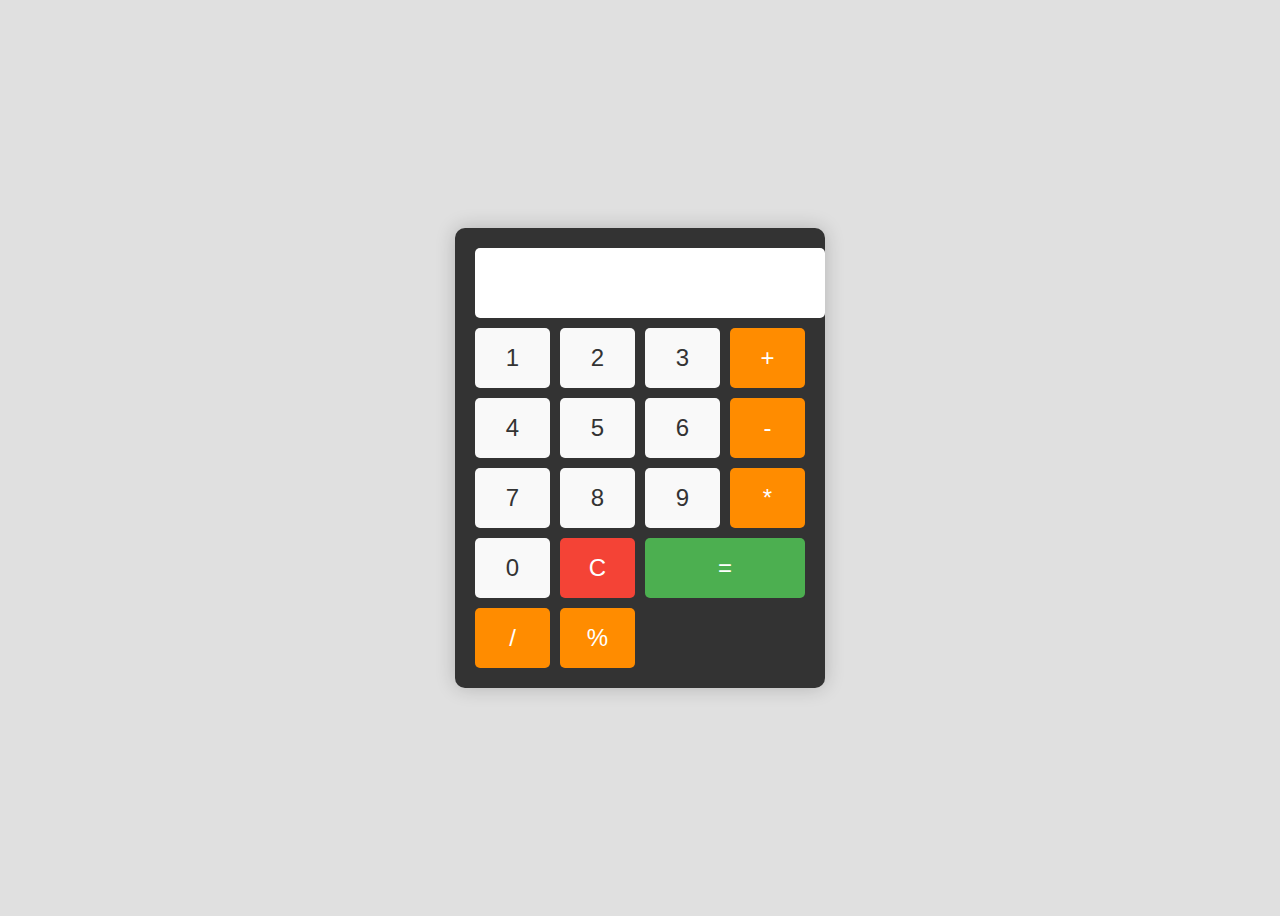
<file: internpedia/calculator/index.html>
<!DOCTYPE html>
<html lang="en">
<head>
    <meta charset="UTF-8">
    <meta name="viewport" content="width=device-width, initial-scale=1.0">
    <title>Calculator</title>
    <link rel="stylesheet" href="index.css">
</head>
<body>
    <div class="calculator">
        <input type="text" id="display" disabled>
        <div class="buttons">
            <button onclick="appendNumber('1')">1</button>
            <button onclick="appendNumber('2')">2</button>
            <button onclick="appendNumber('3')">3</button>
            <button class="operator" onclick="setOperation('+')">+</button>
            <button onclick="appendNumber('4')">4</button>
            <button onclick="appendNumber('5')">5</button>
            <button onclick="appendNumber('6')">6</button>
            <button class="operator" onclick="setOperation('-')">-</button>
            <button onclick="appendNumber('7')">7</button>
            <button onclick="appendNumber('8')">8</button>
            <button onclick="appendNumber('9')">9</button>
            <button class="operator" onclick="setOperation('*')">*</button>
            <button onclick="appendNumber('0')">0</button>
            <button class="clear" onclick="clearDisplay()">C</button>
            <button class="equals" onclick="calculate()">=</button>
            <button class="operator" onclick="setOperation('/')">/</button>
            <button class="operator" onclick="setOperation('%')">%</button>
        </div>
    </div>
    <script src="index.js"></script>
</body>
</html>
</file>
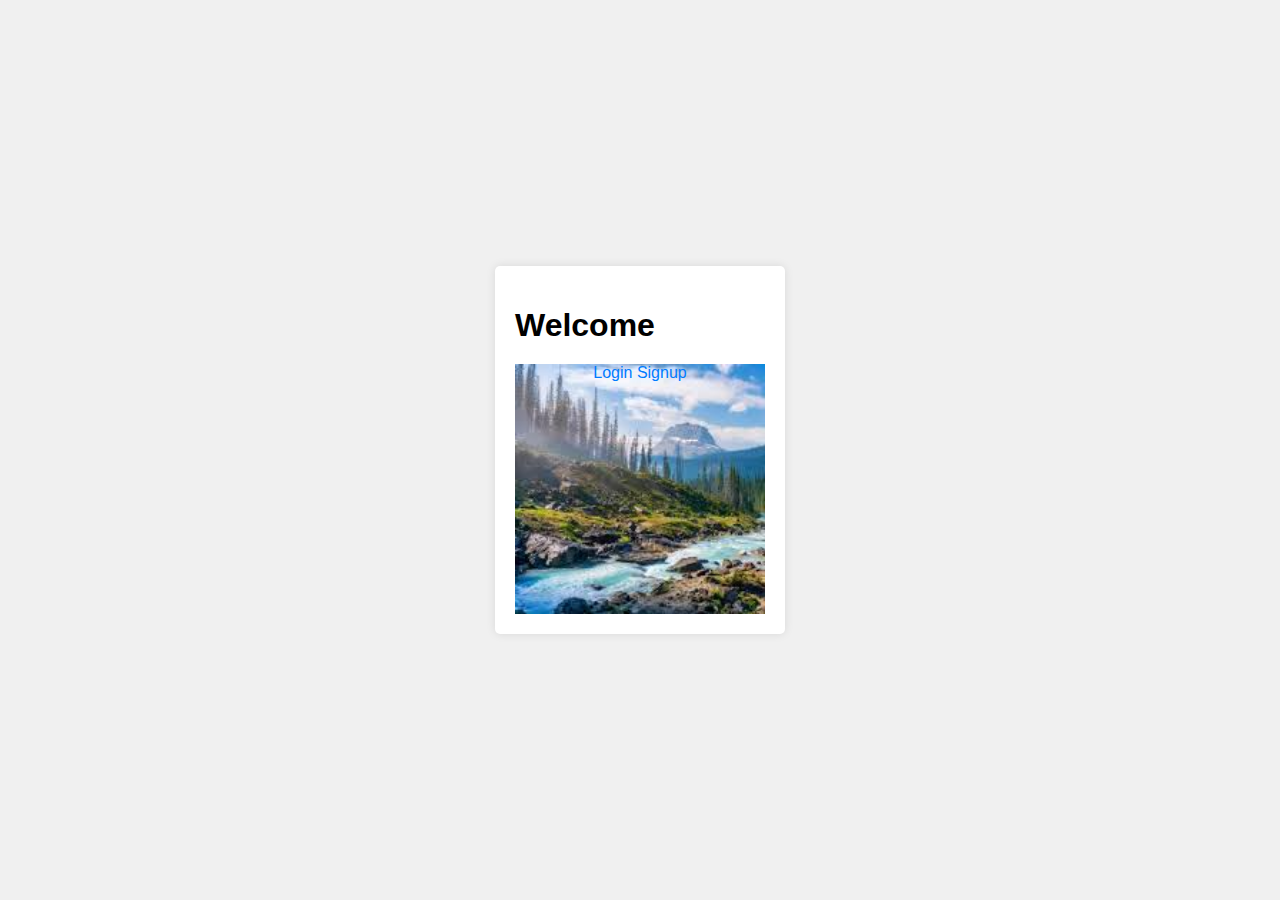
<file: internpedia/loginpage/index.html>
<!DOCTYPE html>
<html lang="en">
<head>
    <meta charset="UTF-8">
    <meta name="viewport" content="width=device-width, initial-scale=1.0">
    <title>Main Page</title>
    <link rel="stylesheet" href="login.css">
</head>
<body>
    <div class="container">
        <h1>Welcome</h1>
    
        <div class="links">
            <a href="login.html">Login</a>
            <a href="signup.html">Signup</a>
        </div>
    </div>
</body>
</html>
</file>
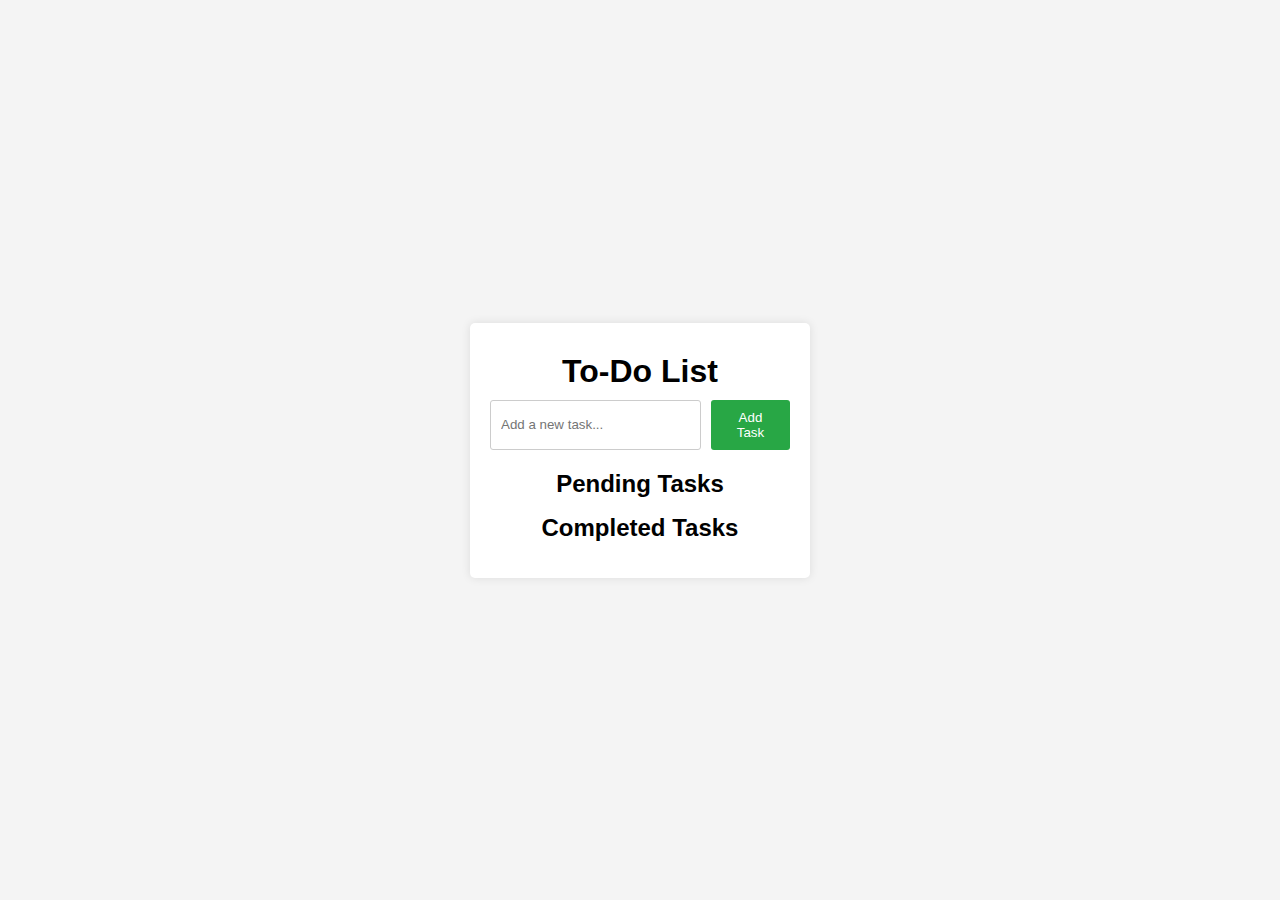
<file: internpedia/todolist/index.html>
<!DOCTYPE html>
<html lang="en">
<head>
    <meta charset="UTF-8">
    <meta name="viewport" content="width=device-width, initial-scale=1.0">
    <title>Simple To-Do List</title>
    <link rel="stylesheet" href="index.css">
</head>
<body>
    <div class="container">
        <h1>To-Do List</h1>
        <div class="input-group">
            <input type="text" id="new-task" placeholder="Add a new task...">
            <button onclick="addTask()">Add Task</button>
        </div>
        <h2>Pending Tasks</h2>
        <ul id="pending-tasks" class="task-list"></ul>
        <h2>Completed Tasks</h2>
        <ul id="completed-tasks" class="task-list"></ul>
    </div>
    <script src="index.js"></script>
</body>
</html>
</file>
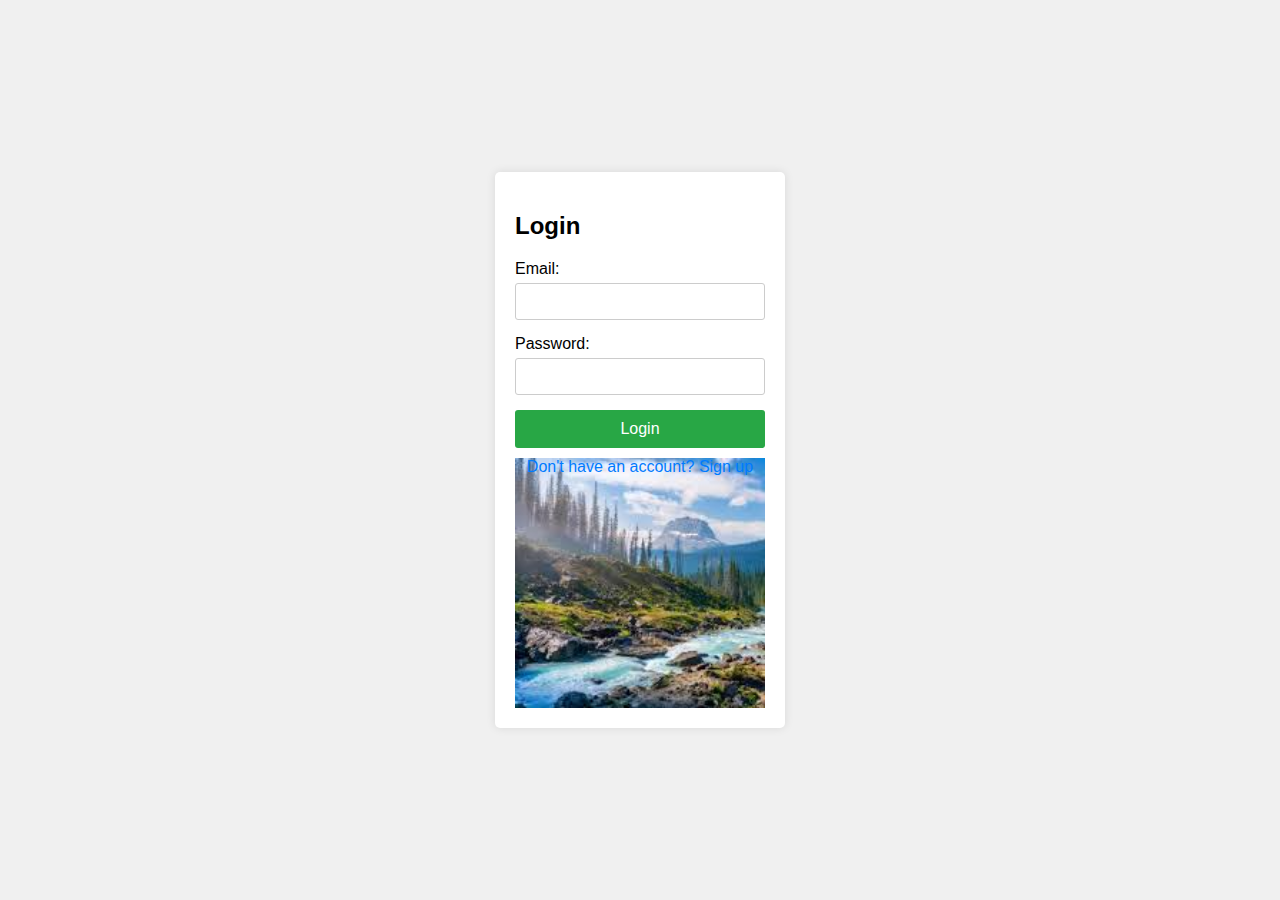
<file: internpedia/loginpage/login.html>
<!DOCTYPE html>
<html lang="en">
<head>
    <meta charset="UTF-8">
    <meta name="viewport" content="width=device-width, initial-scale=1.0">
    <title>Login</title>
    <link rel="stylesheet" href="login.css">
</head>
<body>
    <div class="container">
        <h2>Login</h2>
        <form id="loginForm">
            <label for="email">Email:</label>
            <input type="email" id="email" name="email" required>
            <label for="password">Password:</label>
            <input type="password" id="password" name="password" required>
            <button type="submit">Login</button>
        </form>
        <div class="links">
            <a href="signup.html">Don't have an account? Sign up</a>
        </div>
    </div>
    <script src="login.js"></script>
</body>
</html>
</file>
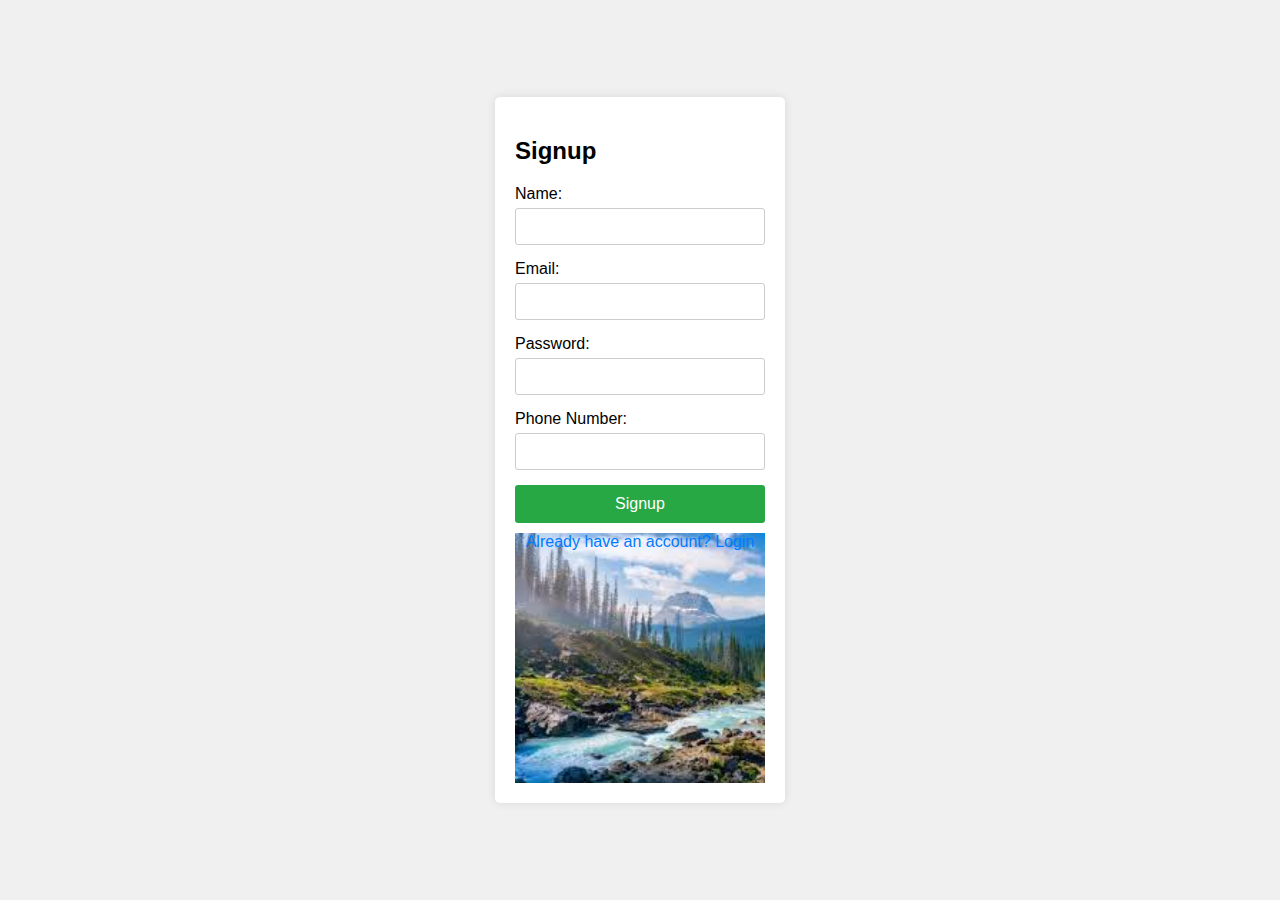
<file: internpedia/loginpage/signup.html>
<!DOCTYPE html>
<html lang="en">
<head>
    <meta charset="UTF-8">
    <meta name="viewport" content="width=device-width, initial-scale=1.0">
    <title>Signup</title>
    <link rel="stylesheet" href="login.css">
</head>
<body>
    <div class="container">
        <h2>Signup</h2>
        <form id="signupForm">
            <label for="name">Name:</label>
            <input type="text" id="name" name="name" required>
            <label for="email">Email:</label>
            <input type="email" id="email" name="email" required>
            <label for="password">Password:</label>
            <input type="password" id="password" name="password" required>
            <label for="phone">Phone Number:</label>
            <input type="tel" id="phone" name="phone" required>
            <button type="submit">Signup</button>
        </form>
        <div class="links">
            <a href="login.html">Already have an account? Login</a>
        </div>
    </div>
    <script src="login.js"></script>
</body>
</html>
</file>
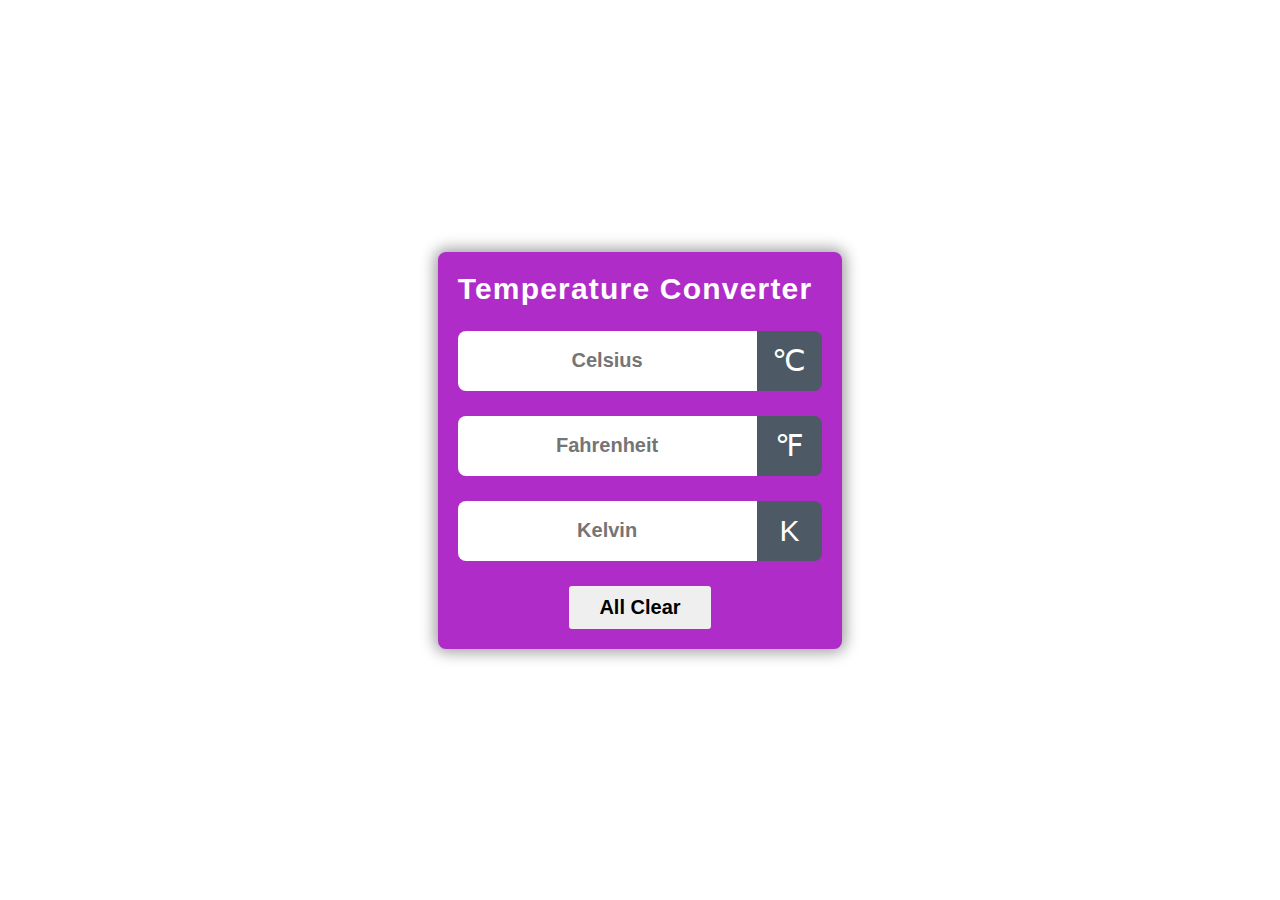
<file: internpedia/temperaturconverter/html.html>
<!DOCTYPE html>
<html lang="en">
<head>
    <meta charset="UTF-8">
    <meta name="viewport" content="width=device-width, initial-scale=1.0">
    <title>Document</title>
    <link rel="stylesheet" href="css.css">
    
</head>
<body>
    <div class="container">

        <div class="title">
            <h1>Temperature Converter</h1>
            <span class="Temperature-icon"><i class="fa-solid fa-temperature-three-quarters"></i></span>
        </div>

        <div id="celsius">
            <input type="number" name="" placeholder="Celsius">
            <span class="icon">&#8451</span>
        </div>
        <div id="fahrenheit">
            <input type="number" name="" placeholder="Fahrenheit">
            <span class="icon">&#8457</span>
        </div>
        <div id="kelvin">
            <input type="number" name="" placeholder="Kelvin">
            <span class="icon">&#8490</span>
        </div>

        <div class="button">
            <button>All Clear</button>
        </div>

    </div>

</body>
<script src="js.js"></script>
</html>
</file>
<file: internpedia/calculator/index.css>
body {
    display: flex;
    justify-content: center;
    align-items: center;
    height: 100vh;
    background-color: #e0e0e0;
    font-family: Arial, sans-serif;
}

.calculator {
    background-color: #333;
    padding: 20px;
    border-radius: 10px;
    box-shadow: 0 0 20px rgba(0, 0, 0, 0.2);
}

#display {
    width: 100%;
    height: 50px;
    text-align: right;
    margin-bottom: 10px;
    padding: 10px;
    font-size: 24px;
    border: none;
    border-radius: 5px;
    background-color: #fff;
    color: #333;
}

.buttons {
    display: grid;
    grid-template-columns: repeat(4, 1fr);
    gap: 10px;
}

button {
    height: 60px;
    font-size: 24px;
    cursor: pointer;
    border: none;
    border-radius: 5px;
    background-color: #f9f9f9;
    color: #333;
    transition: background-color 0.3s;
}

button:hover {
    background-color: #ddd;
}

.operator {
    background-color: #ff8c00;
    color: #fff;
}

.operator:hover {
    background-color: #e07b00;
}

.clear {
    background-color: #f44336;
    color: #fff;
}

.clear:hover {
    background-color: #d32f2f;
}

.equals {
    background-color: #4caf50;
    color: #fff;
    grid-column: span 2;
}

.equals:hover {
    background-color: #388e3c;
}
</file>
<file: internpedia/loginpage/login.css>
body {
    font-family: Arial, sans-serif;
    background-color: #f0f0f0;
    display: flex;
    justify-content: center;
    align-items: center;
    height: 100vh;
    margin: 0;
}

.container {
    background-color: white;
    padding: 20px;
    border-radius: 5px;
    box-shadow: 0 0 10px rgba(0, 0, 0, 0.1);
}

h1, h2 {
    margin-bottom: 20px;
}

form {
    display: flex;
    flex-direction: column;
}

label {
    margin-bottom: 5px;
}

input {
    margin-bottom: 15px;
    padding: 10px;
    border: 1px solid #ccc;
    border-radius: 3px;
}

button {
    padding: 10px;
    border: none;
    border-radius: 3px;
    background-color: #28a745;
    color: white;
    font-size: 16px;
    cursor: pointer;
    
}

button:hover {
    background-color: #218838;
}

.links {
    margin-top: 10px;
    background-image: url(images.jpeg);
    height: 250px;
    width: 250px;
    background-size: cover;
    text-align: center;
    color: red;
}

.links a {
    text-decoration: none;
    color: #007bff;
}

.links a:hover {
    text-decoration: underline;
}
</file>
<file: internpedia/todolist/index.css>
body {
    font-family: Arial, sans-serif;
    background-color: #f4f4f4;
    display: flex;
    justify-content: center;
    align-items: center;
    height: 100vh;
    margin: 0;
}

.container {
    background: white;
    padding: 20px;
    border-radius: 5px;
    box-shadow: 0 0 10px rgba(0, 0, 0, 0.1);
    width: 300px;
    text-align: center;
}

h1, h2 {
    margin: 10px 0;
}

.input-group {
    display: flex;
    justify-content: center;
    margin-bottom: 20px;
}

input[type="text"] {
    padding: 10px;
    border: 1px solid #ccc;
    border-radius: 3px;
    width: 70%;
    margin-right: 10px;
}

button {
    padding: 10px 15px;
    border: none;
    background-color: #28a745;
    color: white;
    border-radius: 3px;
    cursor: pointer;
}

button:hover {
    background-color: #218838;
}

.task-list {
    list-style: none;
    padding: 0;
}

.task-item {
    background: #f9f9f9;
    padding: 10px;
    border: 1px solid #ddd;
    margin-bottom: 10px;
    display: flex;
    justify-content: space-between;
    align-items: center;
}

.task-item.completed {
    text-decoration: line-through;
    color: #999;
}

.task-item button {
    margin-left: 10px;
}
</file>
<file: internpedia/temperaturconverter/css.css>
*{
  margin: 0;
  padding: 0;
  box-sizing: border-box;
}

body{
  display: flex;
  justify-content: center;
  align-items: center;
  min-height: 100vh;
}

.container{
  max-width: 450px;
  background: #af2cc9;
  border-radius: 8px;
  box-shadow: 0px 0px 15px 3px rgba(0,0,0,0.4);
  font-family: sans-serif;
  padding: 20px;
}

.title{
  display: flex;
  justify-content: center;
  align-items: center;
  flex-wrap: wrap-reverse;
  gap: 10px;
}

.Temperature-icon{
  font-size: 45px;
  color: #fff;
}

h1{
  color: #fff;
  letter-spacing: 1.2px;
  font-size: 30px;
}

#celsius, #fahrenheit, #kelvin{
  display: flex;
  justify-content: center;
  align-items: center;
  margin-top: 25px;
}

input{
  flex: 5;
  height: 60px;
  font-size: 20px;
  font-weight: 600;
  text-align: center;
  border: none;
  outline: none;
  border-radius: 8px 0 0 8px;
  padding: 0 10px;
}


/* for chrome, safari, Edge, Opera */
input::-webkit-outer-spin-button,
input::-webkit-inner-spin-button{
  -webkit-appearance: none;
}

/* for Mozila firefox */
input{
  -moz-appearance: textfield;
}


.icon{
  flex: 1;
  height: 60px;
  line-height: 60px;
  padding: 0 5px;
  text-align: center;
  font-size: 30px;
  background: #4d5964;
  color: #fff;
  border-radius: 0 8px 8px 0;
}


.button{
  margin-top: 25px;
  text-align: center;
}


.button button{
  border: none;
  outline: none;
  padding: 10px 30px;
  font-size: 20px;
  font-weight: 600;
  border-radius: 3px;
  cursor: pointer;
  transition: 0.3s;
}

.button button:hover{
  background: #000;
  color: #fff;
}
</file>
